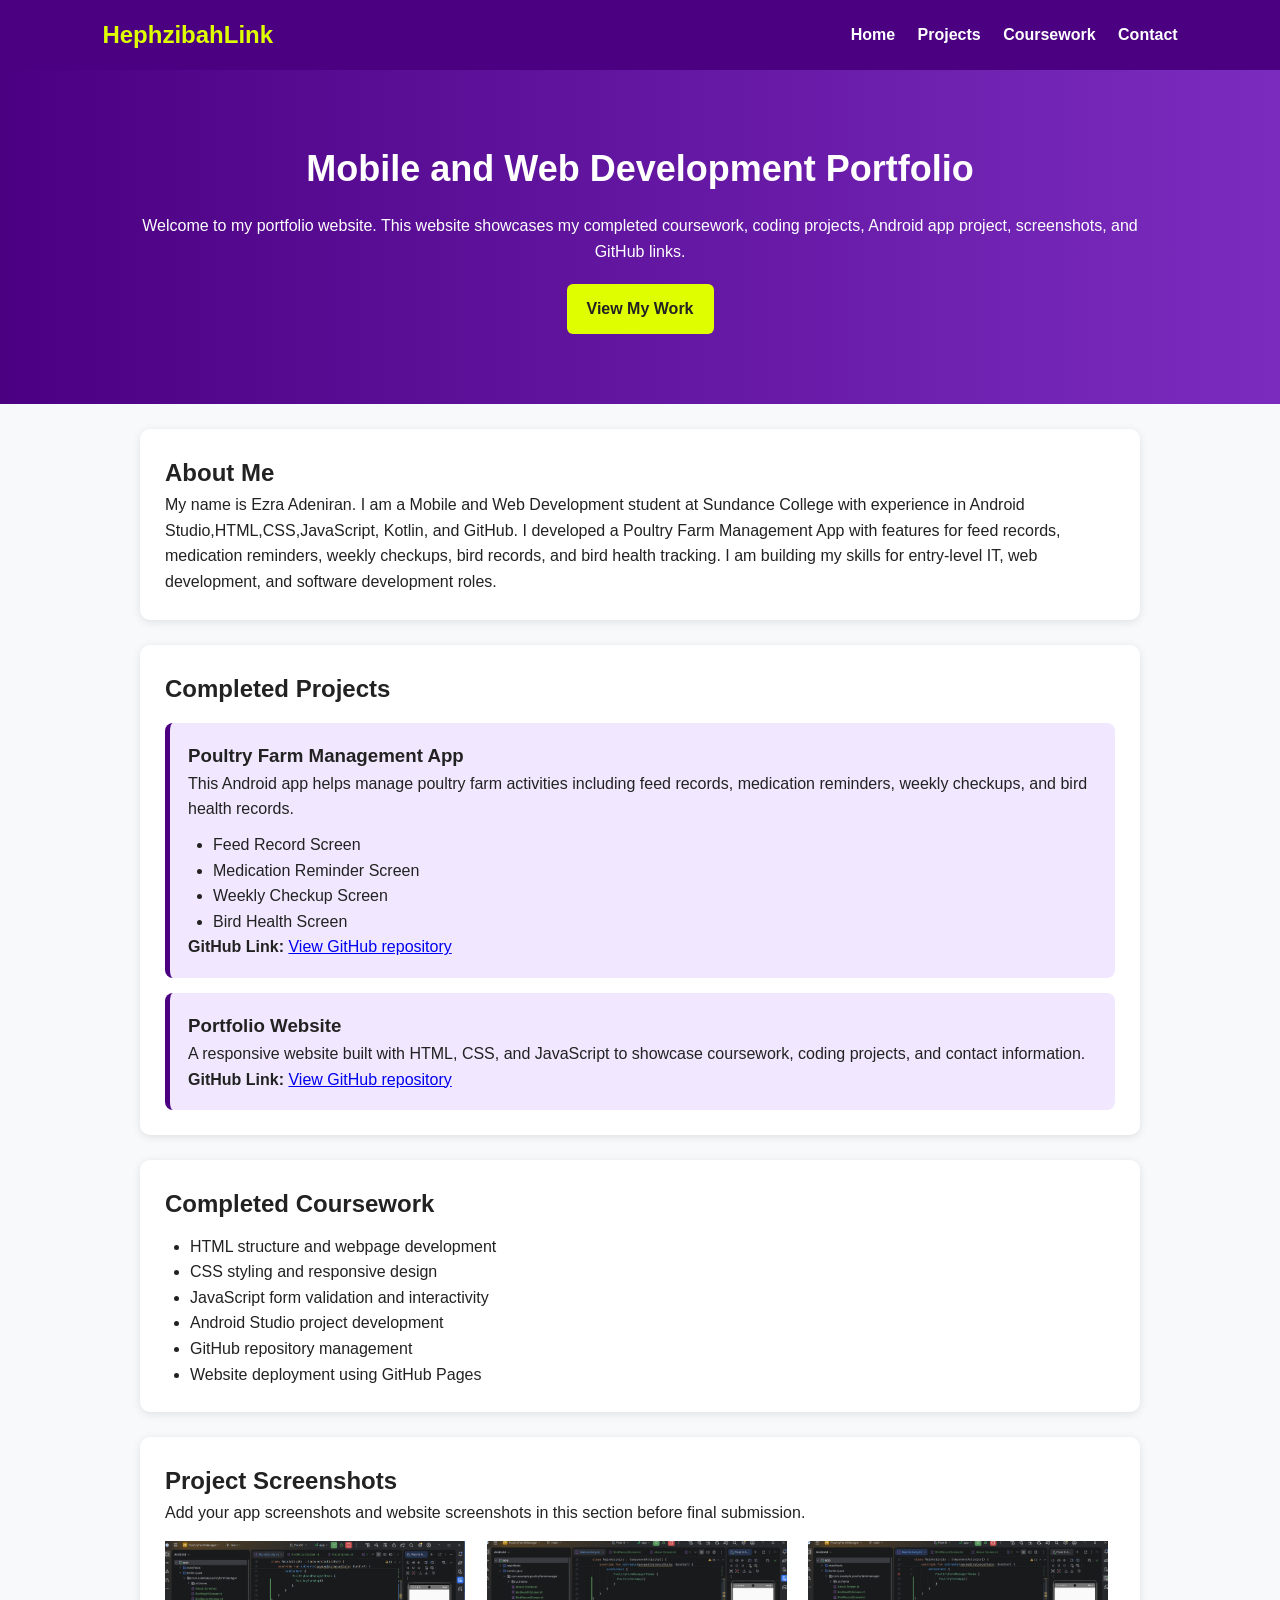
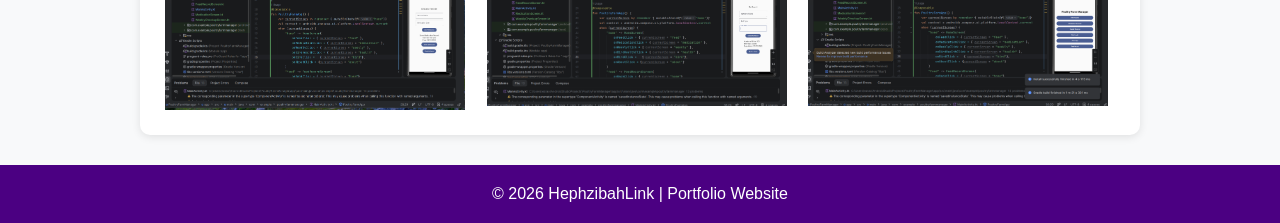
<file: index.html>
<!DOCTYPE html>
<html lang="en">
<head>
  <meta charset="UTF-8" />
  <meta name="viewport" content="width=device-width, initial-scale=1.0" />
  <title>HephzibahLink Portfolio</title>
  <link rel="stylesheet" href="style.css" />
</head>
<body>
  <header>
    <nav class="navbar">
      <h1>HephzibahLink</h1>
      <div>
        <a href="#home">Home</a>
        <a href="#projects">Projects</a>
        <a href="#coursework">Coursework</a>
        <a href="contact.html">Contact</a>
      </div>
    </nav>
  </header>

  <section id="home" class="hero">
    <h2>Mobile and Web Development Portfolio</h2>
    <p>
      Welcome to my portfolio website. This website showcases my completed coursework,
      coding projects, Android app project, screenshots, and GitHub links.
    </p>
    <a class="btn" href="#projects">View My Work</a>
  </section>

  <section id="about" class="card">
    <h2>About Me</h2>
    <p>
     My name is Ezra Adeniran. I am a Mobile and Web Development student at Sundance College with experience in Android Studio,HTML,CSS,JavaScript, Kotlin, and GitHub.
      I developed a Poultry Farm Management App with features for feed records, medication reminders, weekly checkups, bird records, and bird health tracking. 
      I am building my skills for entry-level IT, web development, and software development roles.

    </p>
  </section>

  <section id="projects" class="card">
    <h2>Completed Projects</h2>

    <div class="project">
      <h3>Poultry Farm Management App</h3>
      <p>
        This Android app helps manage poultry farm activities including feed records,
        medication reminders, weekly checkups, and bird health records.
      </p>
      <ul>
        <li>Feed Record Screen</li>
        <li>Medication Reminder Screen</li>
        <li>Weekly Checkup Screen</li>
        <li>Bird Health Screen</li>
      </ul>
      <p><strong>GitHub Link:</strong>
         <a href="https://github.com/Ezraoluseye/hephzibahlink_portfolio_website" target="_blank">
          View GitHub repository
        </a></p>
    </div>

    <div class="project">
      <h3>Portfolio Website</h3>
      <p>
        A responsive website built with HTML, CSS, and JavaScript to showcase coursework,
        coding projects, and contact information.
      </p>
      <p><strong>GitHub Link:</strong> 
        <a href="https://github.com/Ezraoluseye/hephzibahlink_portfolio_website" target="_blank">
          View GitHub repository
        </a></p>
    </div>
  </section>

  <section id="coursework" class="card">
    <h2>Completed Coursework</h2>
    <ul>
      <li>HTML structure and webpage development</li>
      <li>CSS styling and responsive design</li>
      <li>JavaScript form validation and interactivity</li>
      <li>Android Studio project development</li>
      <li>GitHub repository management</li>
      <li>Website deployment using GitHub Pages</li>
    </ul>
  </section>

  <section class="card">
    <h2>Project Screenshots</h2>
    <p>Add your app screenshots and website screenshots in this section before final submission.</p>
    <div class="screenshots">
    <img src="medication.png" width="300">
    <img src="bird-record.png" width="300">
    <img src="home-screen.png" width="300">   
    </div>
  </section>

  <footer>
    <p>&copy; 2026 HephzibahLink | Portfolio Website</p>
  </footer>

  <script src="script.js"></script>
</body>
</html>
</file>
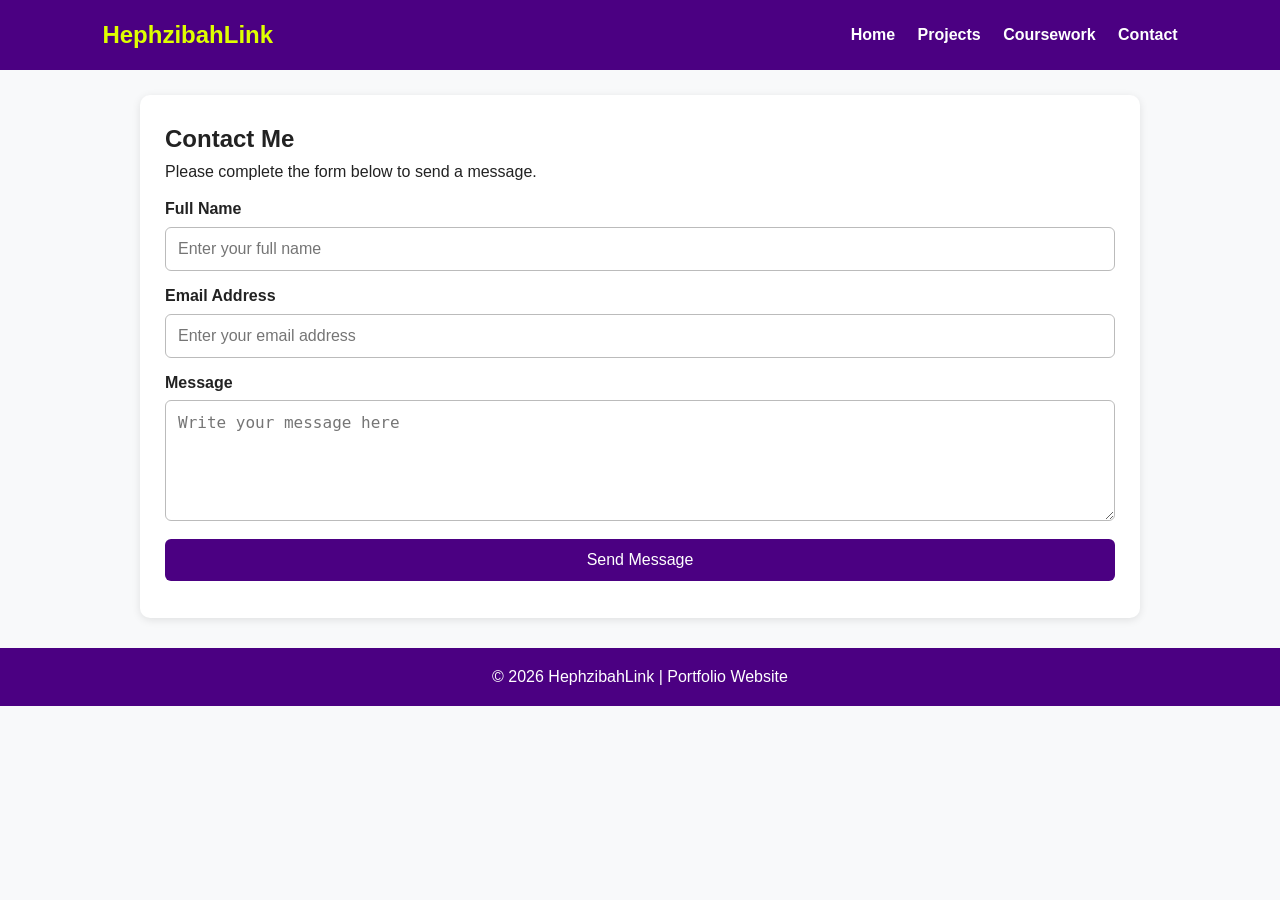
<file: contact.html>
<!DOCTYPE html>
<html lang="en">
<head>
  <meta charset="UTF-8" />
  <meta name="viewport" content="width=device-width, initial-scale=1.0" />
  <title>Contact - HephzibahLink</title>
  <link rel="stylesheet" href="style.css" />
</head>
<body>
  <header>
    <nav class="navbar">
      <h1>HephzibahLink</h1>
      <div>
        <a href="index.html">Home</a>
        <a href="index.html#projects">Projects</a>
        <a href="index.html#coursework">Coursework</a>
        <a href="contact.html">Contact</a>
      </div>
    </nav>
  </header>

  <section class="card contact">
    <h2>Contact Me</h2>
    <p>Please complete the form below to send a message.</p>

    <form id="contactForm">
      <label for="name">Full Name</label>
      <input type="text" id="name" placeholder="Enter your full name" />

      <label for="email">Email Address</label>
      <input type="email" id="email" placeholder="Enter your email address" />

      <label for="message">Message</label>
      <textarea id="message" rows="5" placeholder="Write your message here"></textarea>

      <button type="submit">Send Message</button>
      <p id="formMessage"></p>
    </form>
  </section>

  <footer>
    <p>&copy; 2026 HephzibahLink | Portfolio Website</p>
  </footer>

  <script src="script.js"></script>
</body>
</html>
</file>
<file: style.css>
* {
  margin: 0;
  padding: 0;
  box-sizing: border-box;
}

body {
  font-family: Arial, sans-serif;
  background: #f8f9fa;
  color: #222;
  line-height: 1.6;
}

.navbar {
  background: #4b0082;
  color: white;
  display: flex;
  justify-content: space-between;
  align-items: center;
  padding: 16px 8%;
  flex-wrap: wrap;
}

.navbar h1 {
  color: #dfff00;
}

.navbar a {
  color: white;
  text-decoration: none;
  margin-left: 18px;
  font-weight: bold;
}

.navbar a:hover {
  color: #dfff00;
}

.hero {
  background: linear-gradient(to right, #4b0082, #7b2cbf);
  color: white;
  text-align: center;
  padding: 70px 10%;
}

.hero h2 {
  font-size: 36px;
  margin-bottom: 15px;
}

.btn {
  display: inline-block;
  background: #dfff00;
  color: #222;
  padding: 12px 20px;
  margin-top: 20px;
  text-decoration: none;
  border-radius: 6px;
  font-weight: bold;
}

.card {
  background: white;
  margin: 25px auto;
  padding: 25px;
  width: 85%;
  max-width: 1000px;
  border-radius: 10px;
  box-shadow: 0 2px 8px rgba(0,0,0,0.1);
}

.project {
  background: #f1e8ff;
  padding: 18px;
  margin-top: 15px;
  border-left: 5px solid #4b0082;
  border-radius: 8px;
}

ul {
  margin-left: 25px;
  margin-top: 10px;
}

.screenshots {
  display: grid;
  grid-template-columns: repeat(3, 1fr);
  gap: 15px;
  margin-top: 15px;
}

.screenshots div {
  background: #e9ecef;
  height: 130px;
  display: flex;
  justify-content: center;
  align-items: center;
  border: 2px dashed #777;
  border-radius: 8px;
}

.contact form {
  display: flex;
  flex-direction: column;
}

label {
  margin-top: 12px;
  font-weight: bold;
}

input, textarea {
  padding: 12px;
  margin-top: 5px;
  border: 1px solid #bbb;
  border-radius: 6px;
  font-size: 16px;
}

button {
  background: #4b0082;
  color: white;
  padding: 12px;
  margin-top: 18px;
  border: none;
  border-radius: 6px;
  cursor: pointer;
  font-size: 16px;
}

button:hover {
  background: #6a0dad;
}

#formMessage {
  margin-top: 12px;
  font-weight: bold;
}

footer {
  background: #4b0082;
  color: white;
  text-align: center;
  padding: 16px;
  margin-top: 30px;
}

@media (max-width: 768px) {
  .navbar {
    text-align: center;
    display: block;
  }

  .navbar a {
    display: inline-block;
    margin: 8px;
  }

  .hero h2 {
    font-size: 28px;
  }

  .screenshots {
    grid-template-columns: 1fr;
  }

  .card {
    width: 92%;
  }
}
@media (max-width: 768px) {
  .navbar {
    flex-direction: column;
  }
  .navbar div {
    display: flex;
    flex-wrap: wrap;
    justify-content: center;
    gap: 10px;
  }
  .hero h2{
    font-size: 2rem;
  }
  .hero p {
    font-size: 1rem;
    padding: 0 15px;
  }
  .card {
    width: 90%;
    margin: auto;
  }
  input, textarea {
    width: 100%
  }
}
</file>
